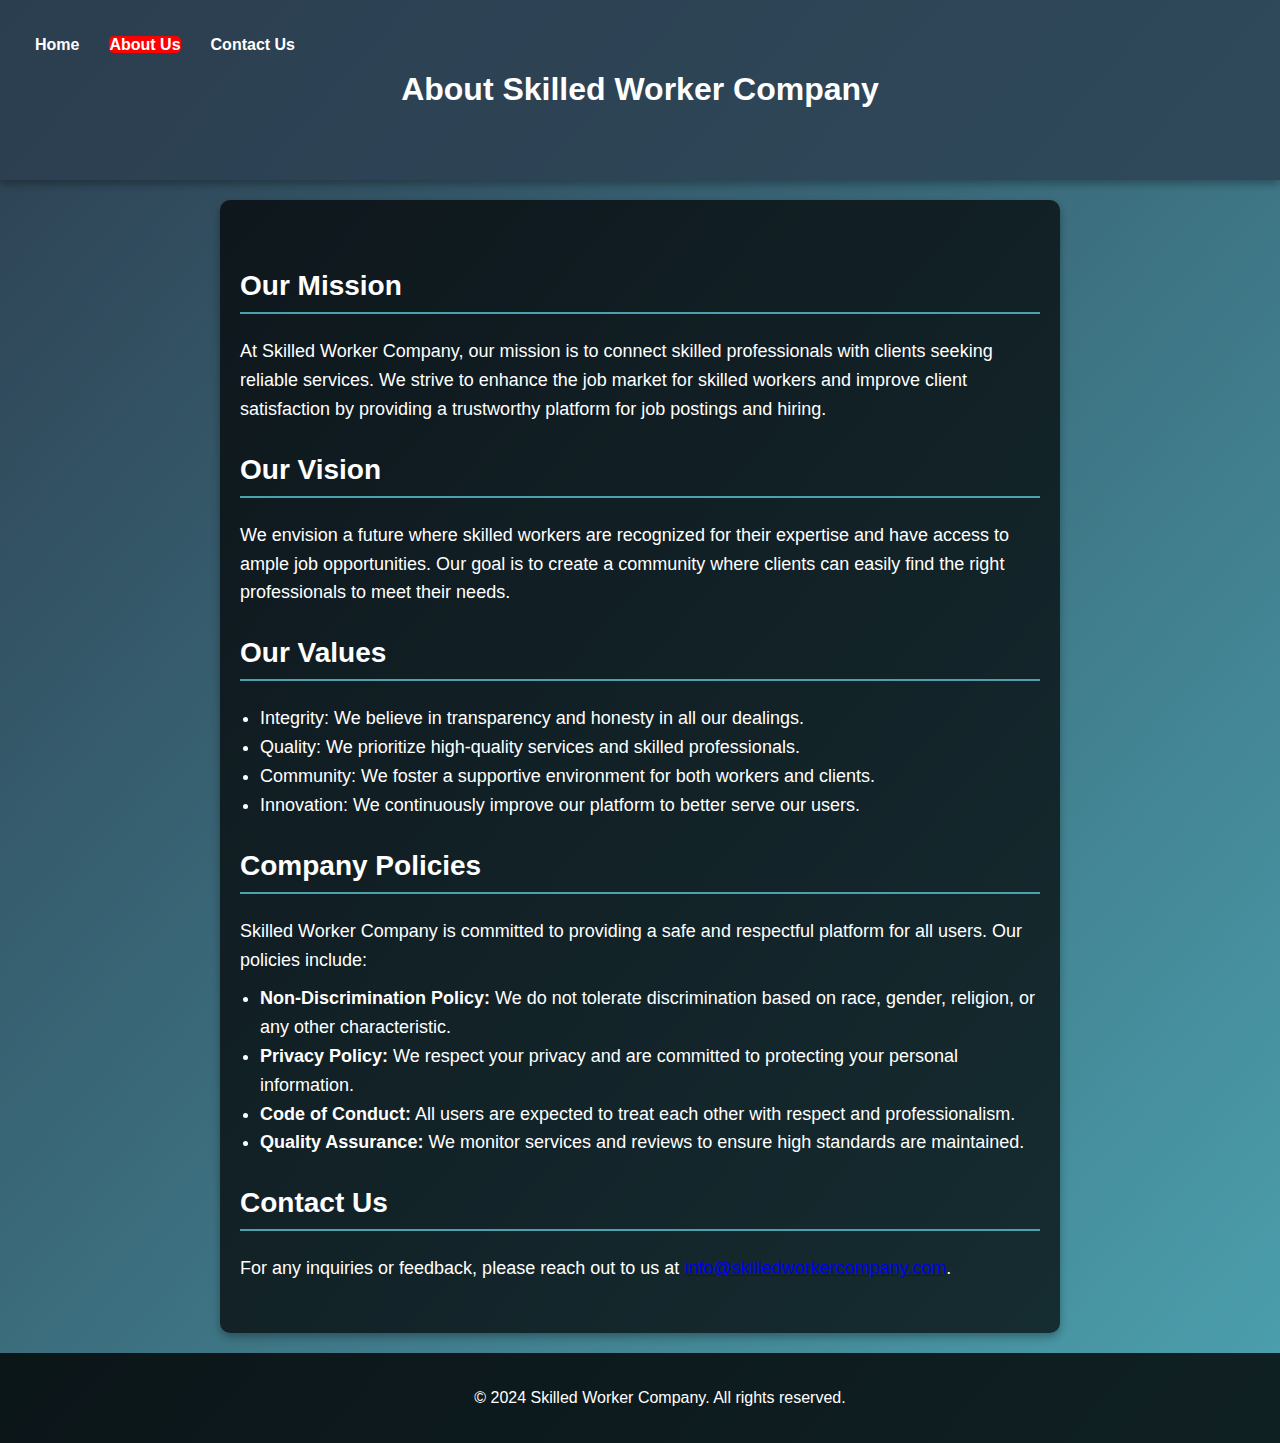
<file: about.html>
<!DOCTYPE html>
<html lang="en">
<head>
    <meta charset="UTF-8">
    <meta name="viewport" content="width=device-width, initial-scale=1.0">
    <title>About Us - Skilled Worker Company</title>
    <link rel="stylesheet" href="about.css">
</head>
<body>

    <header>
        <nav>
            <ul>
                <li><a href="index.html">Home</a></li>
                <li><a href="about.html" class="active">About Us</a></li>
                <li><a href="contact.html">Contact Us</a></li>
            </ul>
        </nav>
        <h1>About Skilled Worker Company</h1>
    </header>

    <section class="about-section">
        <h2>Our Mission</h2>
        <p>
            At Skilled Worker Company, our mission is to connect skilled professionals with clients seeking reliable services. We strive to enhance the job market for skilled workers and improve client satisfaction by providing a trustworthy platform for job postings and hiring.
        </p>

        <h2>Our Vision</h2>
        <p>
            We envision a future where skilled workers are recognized for their expertise and have access to ample job opportunities. Our goal is to create a community where clients can easily find the right professionals to meet their needs.
        </p>

        <h2>Our Values</h2>
        <ul>
            <li>Integrity: We believe in transparency and honesty in all our dealings.</li>
            <li>Quality: We prioritize high-quality services and skilled professionals.</li>
            <li>Community: We foster a supportive environment for both workers and clients.</li>
            <li>Innovation: We continuously improve our platform to better serve our users.</li>
        </ul>

        <h2>Company Policies</h2>
        <p>
            Skilled Worker Company is committed to providing a safe and respectful platform for all users. Our policies include:
        </p>
        <ul>
            <li><strong>Non-Discrimination Policy:</strong> We do not tolerate discrimination based on race, gender, religion, or any other characteristic.</li>
            <li><strong>Privacy Policy:</strong> We respect your privacy and are committed to protecting your personal information.</li>
            <li><strong>Code of Conduct:</strong> All users are expected to treat each other with respect and professionalism.</li>
            <li><strong>Quality Assurance:</strong> We monitor services and reviews to ensure high standards are maintained.</li>
        </ul>

        <h2>Contact Us</h2>
        <p>
            For any inquiries or feedback, please reach out to us at <a href="mailto:info@skilledworkercompany.com">info@skilledworkercompany.com</a>.
        </p>
    </section>

    <footer>
        <p>&copy; 2024 Skilled Worker Company. All rights reserved.</p>
    </footer>

</body>
</html>
</file>
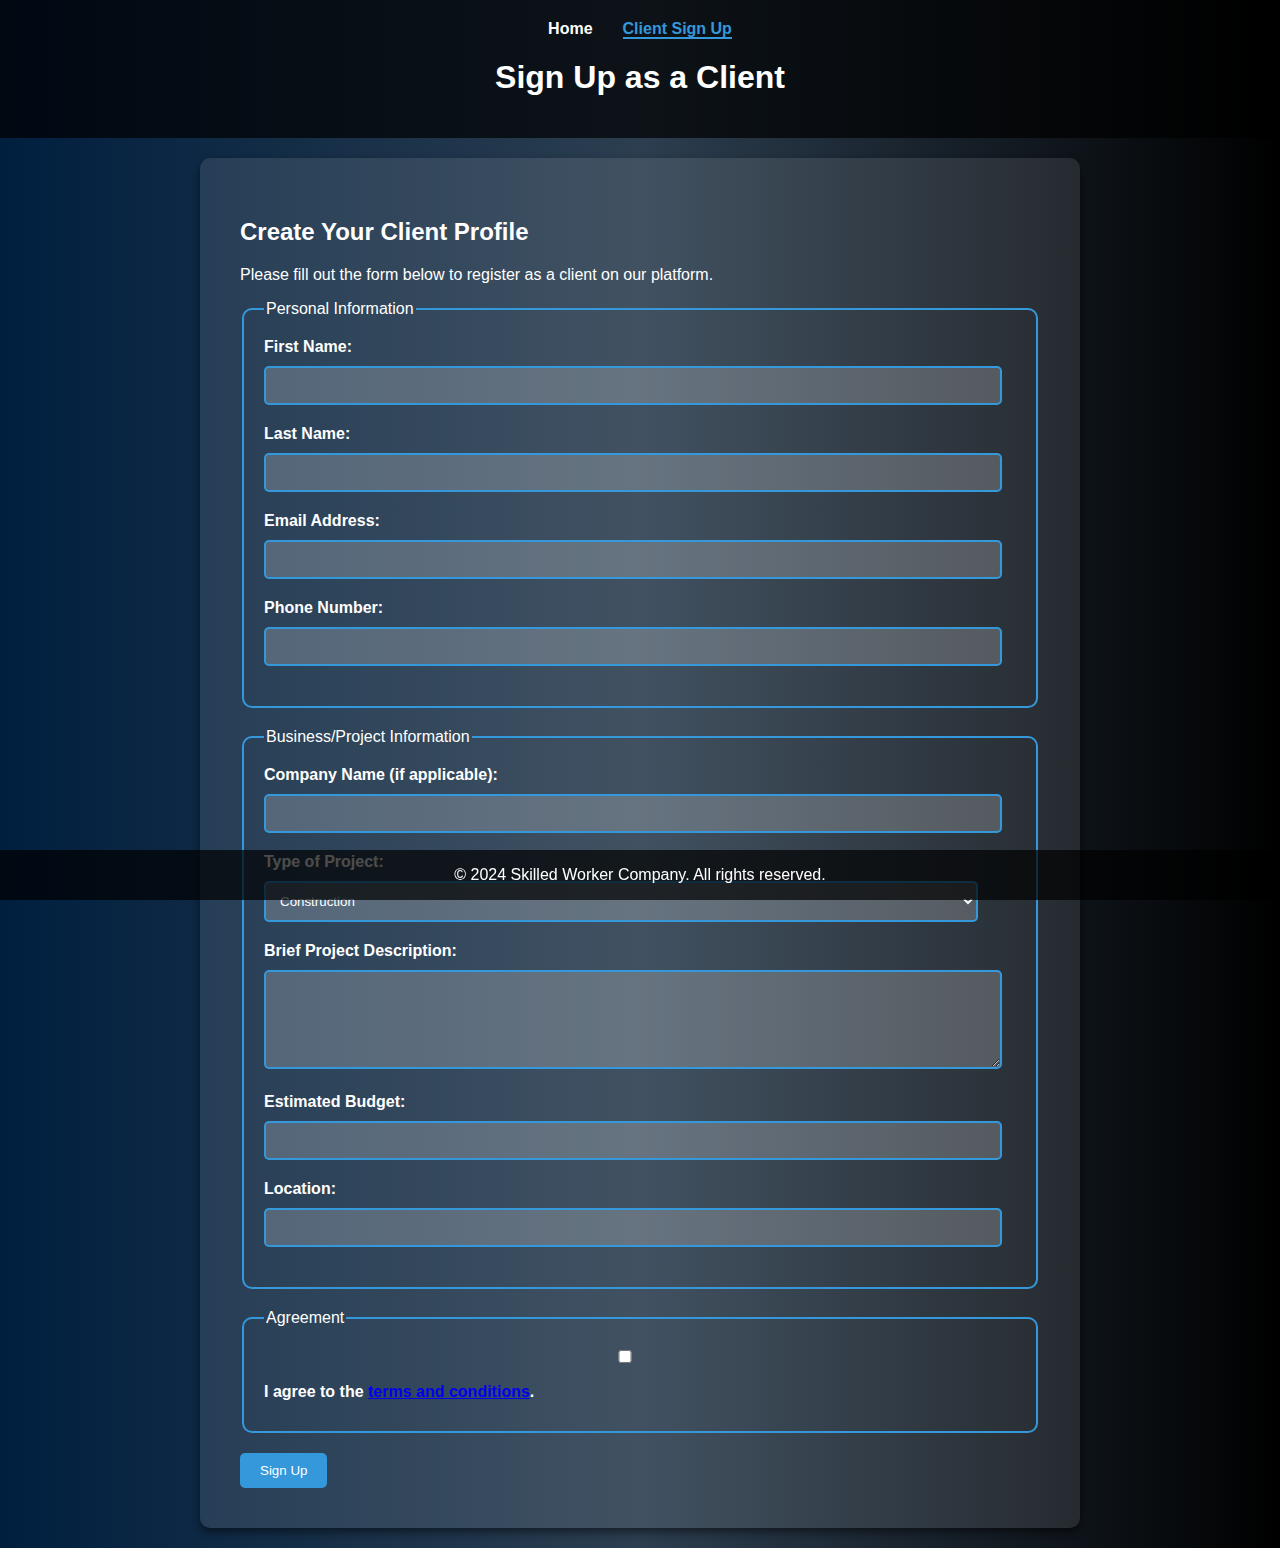
<file: client-signup.html>
<!DOCTYPE html>
<html lang="en">
<head>
    <meta charset="UTF-8">
    <meta name="viewport" content="width=device-width, initial-scale=1.0">
    <title>Client Sign Up - Skilled Worker Company</title>
    <link rel="stylesheet" href="client-signup.css">
</head>
<body>

    <header>
        <nav>
            <ul>
                <li><a href="index.html">Home</a></li>
                <li><a href="client-signup.html" class="active">Client Sign Up</a></li>
            </ul>
        </nav>
        <h1>Sign Up as a Client</h1>
    </header>

    <section class="signup-section">
        <h2>Create Your Client Profile</h2>
        <p>Please fill out the form below to register as a client on our platform.</p>

        <form class="signup-form" action="#" method="post">
            
            <fieldset>
                <legend>Personal Information</legend>

                <label for="first-name">First Name:</label>
                <input type="text" id="first-name" name="first-name" required>

                <label for="last-name">Last Name:</label>
                <input type="text" id="last-name" name="last-name" required>

                <label for="email">Email Address:</label>
                <input type="email" id="email" name="email" required>

                <label for="phone">Phone Number:</label>
                <input type="tel" id="phone" name="phone" required>
            </fieldset>

        
            <fieldset>
                <legend>Business/Project Information</legend>

                <label for="company-name">Company Name (if applicable):</label>
                <input type="text" id="company-name" name="company-name">

                <label for="project-type">Type of Project:</label>
                <select id="project-type" name="project-type" required>
                    <option value="construction">Construction</option>
                    <option value="renovation">Renovation</option>
                    <option value="repair">Repair</option>
                    <option value="other">Other</option>
                </select>

                <label for="project-description">Brief Project Description:</label>
                <textarea id="project-description" name="project-description" rows="5" required></textarea>

                <label for="budget">Estimated Budget:</label>
                <input type="number" id="budget" name="budget" required>

                <label for="location">Location:</label>
                <input type="text" id="location" name="location" required>
            </fieldset>

            <fieldset>
                <legend>Agreement</legend>

                <input type="checkbox" id="terms" name="terms" required>
                <label for="terms">I agree to the <a href="#">terms and conditions</a>.</label>
            </fieldset>

            <button type="submit">Sign Up</button>
        </form>
    </section>

    <footer>
        <p>&copy; 2024 Skilled Worker Company. All rights reserved.</p>
    </footer>

</body>
</html>
</file>
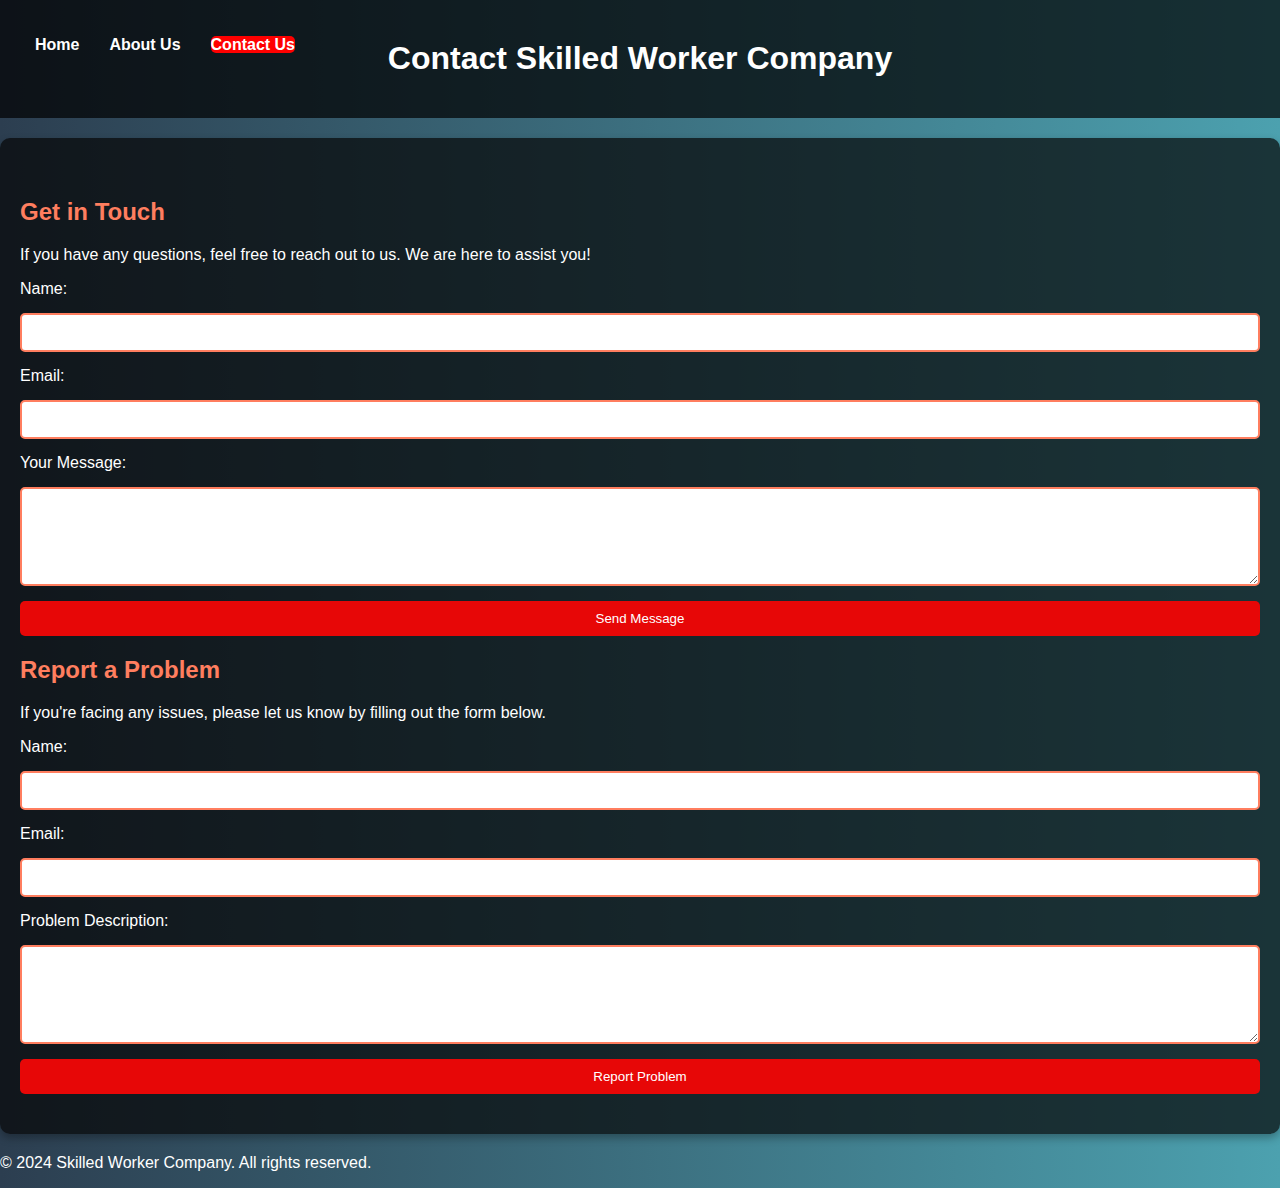
<file: contact.html>
<!DOCTYPE html>
<html lang="en">
<head>
    <meta charset="UTF-8">
    <meta name="viewport" content="width=device-width, initial-scale=1.0">
    <title>Contact Us - Skilled Worker Company</title>
    <link rel="stylesheet" href="contact.css">
</head>
<body>

    <header>
        <nav>
            <ul>
                <li><a href="index.html">Home</a></li>
                <li><a href="about.html">About Us</a></li>
                <li><a href="contact.html" class="active">Contact Us</a></li>
            </ul>
        </nav>
        <h1>Contact Skilled Worker Company</h1>
    </header>

    <section class="contact-section">
        <h2>Get in Touch</h2>
        <p>If you have any questions, feel free to reach out to us. We are here to assist you!</p>

        <form class="contact-form">
            <label for="name">Name:</label>
            <input type="text" id="name" name="name" required>

            <label for="email">Email:</label>
            <input type="email" id="email" name="email" required>

            <label for="message">Your Message:</label>
            <textarea id="message" name="message" rows="5" required></textarea>

            <button type="submit">Send Message</button>
        </form>

        <h2>Report a Problem</h2>
        <p>If you're facing any issues, please let us know by filling out the form below.</p>

        <form class="report-form">
            <label for="report-name">Name:</label>
            <input type="text" id="report-name" name="report-name" required>

            <label for="report-email">Email:</label>
            <input type="email" id="report-email" name="report-email" required>

            <label for="problem-description">Problem Description:</label>
            <textarea id="problem-description" name="problem-description" rows="5" required></textarea>

            <button type="submit">Report Problem</button>
        </form>
    </section>

    <footer>
        <p>&copy; 2024 Skilled Worker Company. All rights reserved.</p>
    </footer>

</body>
</html>
</file>
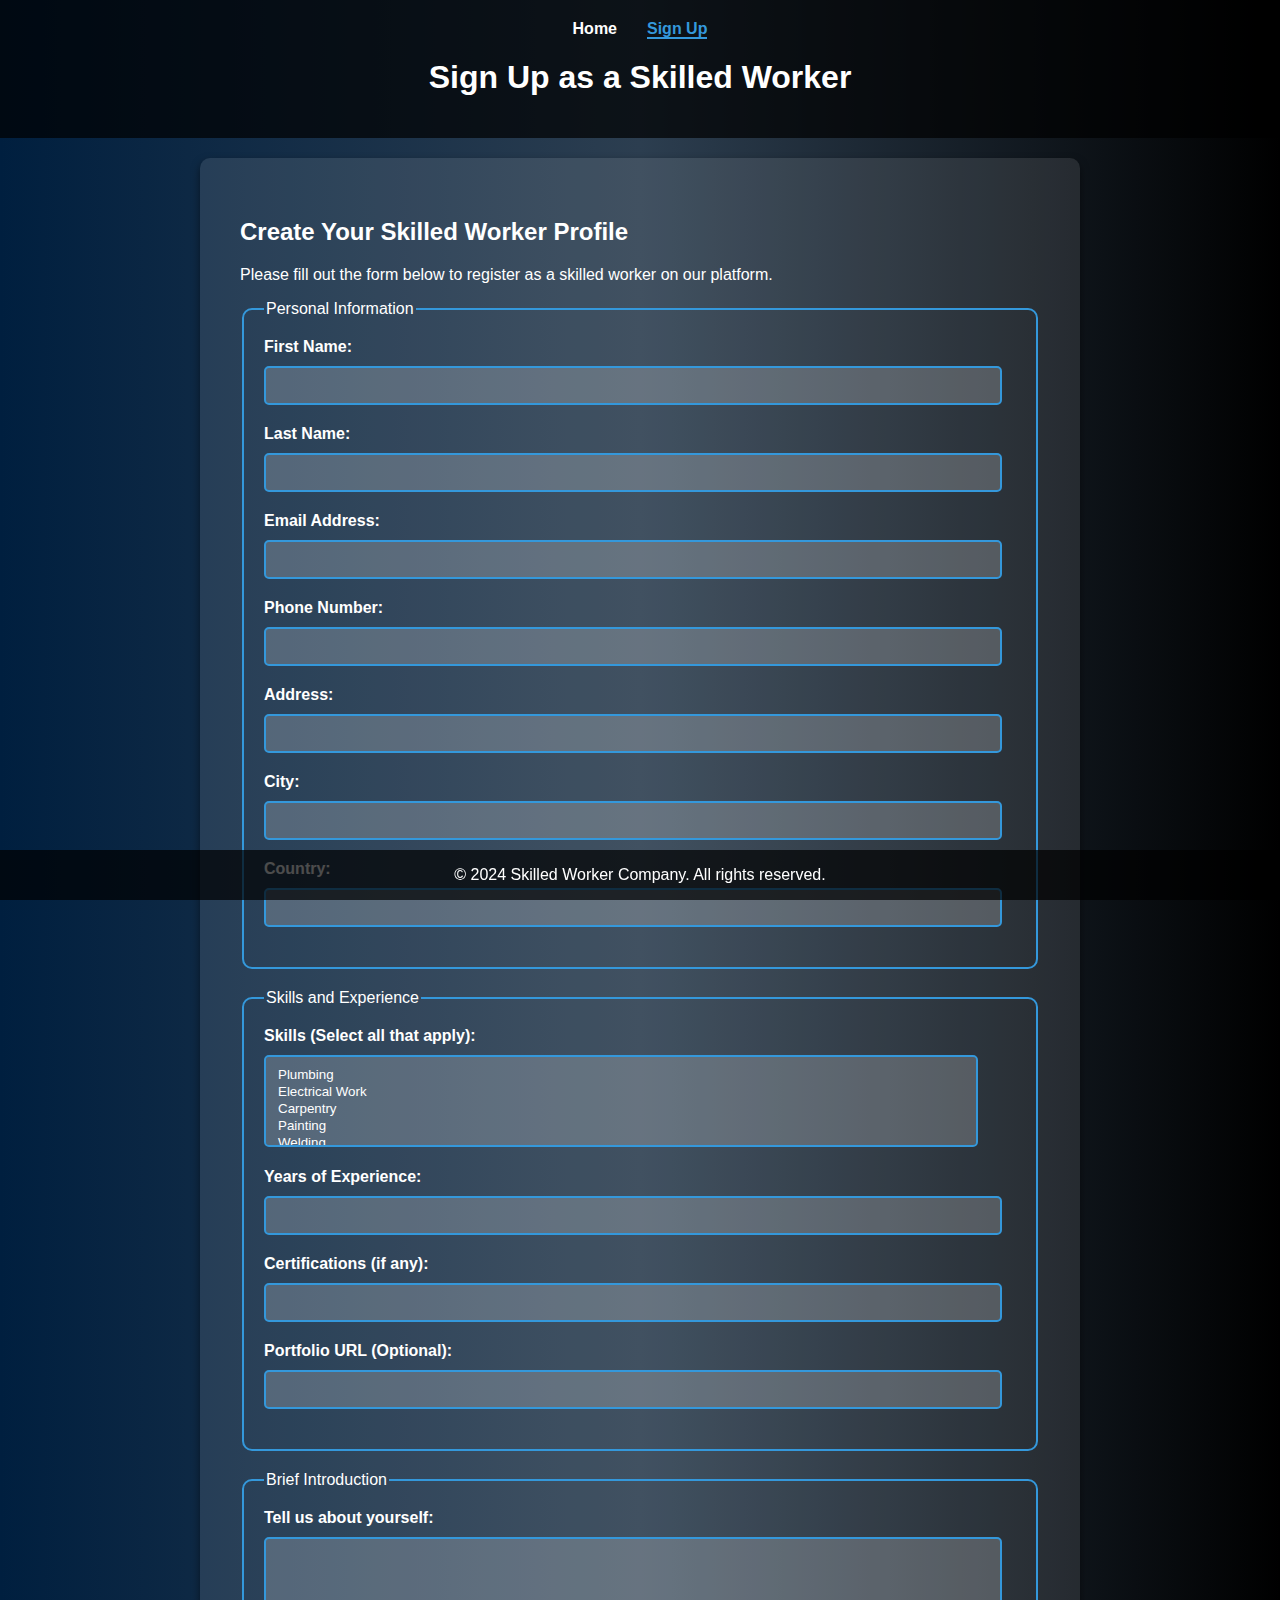
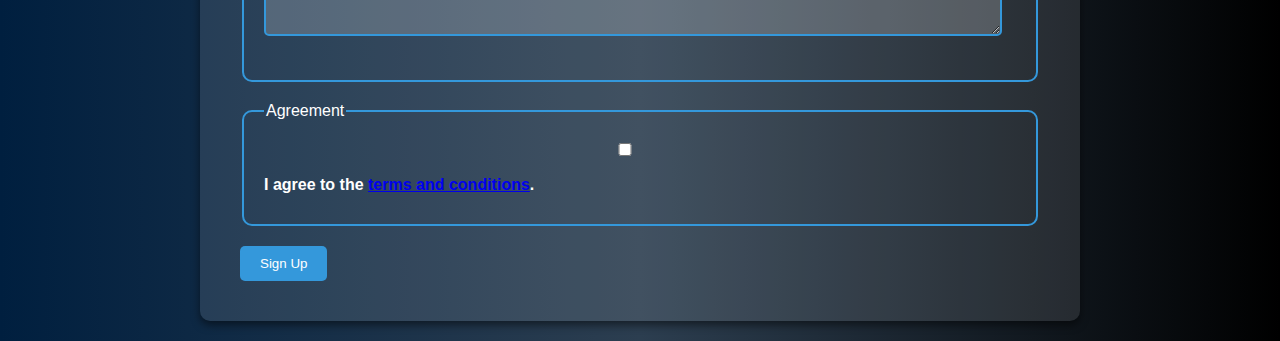
<file: signup.html>
<!DOCTYPE html>
<html lang="en">
<head>
    <meta charset="UTF-8">
    <meta name="viewport" content="width=device-width, initial-scale=1.0">
    <title>Sign Up - Skilled Worker</title>
    <link rel="stylesheet" href="signup.css">
</head>
<body>

    <header>
        <nav>
            <ul>
                <li><a href="index.html">Home</a></li>
                <li><a href="signup.html" class="active">Sign Up</a></li>
            </ul>
        </nav>
        <h1>Sign Up as a Skilled Worker</h1>
    </header>

    <section class="signup-section">
        <h2>Create Your Skilled Worker Profile</h2>
        <p>Please fill out the form below to register as a skilled worker on our platform.</p>

        <form class="signup-form" action="#" method="post">
        
            <fieldset>
                <legend>Personal Information</legend>

                <label for="first-name">First Name:</label>
                <input type="text" id="first-name" name="first-name" required>

                <label for="last-name">Last Name:</label>
                <input type="text" id="last-name" name="last-name" required>

                <label for="email">Email Address:</label>
                <input type="email" id="email" name="email" required>

                <label for="phone">Phone Number:</label>
                <input type="tel" id="phone" name="phone" required>

                <label for="address">Address:</label>
                <input type="text" id="address" name="address" required>

                <label for="city">City:</label>
                <input type="text" id="city" name="city" required>

                <label for="country">Country:</label>
                <input type="text" id="country" name="country" required>
            </fieldset>

            <fieldset>
                <legend>Skills and Experience</legend>

                <label for="skills">Skills (Select all that apply):</label>
                <select id="skills" name="skills" multiple required>
                    <option value="plumbing">Plumbing</option>
                    <option value="electrical">Electrical Work</option>
                    <option value="carpentry">Carpentry</option>
                    <option value="painting">Painting</option>
                    <option value="welding">Welding</option>
                    <option value="construction">Construction</option>
                </select>

                <label for="experience">Years of Experience:</label>
                <input type="number" id="experience" name="experience" required>

                <label for="certifications">Certifications (if any):</label>
                <input type="text" id="certifications" name="certifications">

                <label for="portfolio">Portfolio URL (Optional):</label>
                <input type="url" id="portfolio" name="portfolio">
            </fieldset>

            <fieldset>
                <legend>Brief Introduction</legend>

                <label for="bio">Tell us about yourself:</label>
                <textarea id="bio" name="bio" rows="5" required></textarea>
            </fieldset>

            <fieldset>
                <legend>Agreement</legend>

                <input type="checkbox" id="terms" name="terms" required>
                <label for="terms">I agree to the <a href="#">terms and conditions</a>.</label>
            </fieldset>

            <button type="submit">Sign Up</button>
        </form>
    </section>

    <footer>
        <p>&copy; 2024 Skilled Worker Company. All rights reserved.</p>
    </footer>

</body>
</html>
</file>
<file: about.css>
body {
    margin: 0;
    padding: 0;
    font-family: Arial, sans-serif;
    background: linear-gradient(to bottom right, #2c3e50, #4ca1af);
    color: white;
}

header {
    text-align: center;
    padding: 50px 20px;
    background: rgba(44, 62, 80, 0.8);
    box-shadow: 0 4px 8px rgba(0, 0, 0, 0.3);
}

nav {
    position: absolute;
    top: 20px;
    left: 20px;
}

nav ul {
    list-style: none;
    padding: 0;
    display: flex;
}

nav ul li {
    margin: 0 15px;
}

nav ul li a {
    color: white;
    text-decoration: none;
    font-weight: bold;
}

nav ul li a.active, nav ul li a:hover {
    background: red;
    border-radius: 5px;
}

.about-section {
    padding: 40px 20px;
    background: rgba(0, 0, 0, 0.7); 
    max-width: 800px;
    margin: 20px auto;
    border-radius: 10px;
    box-shadow: 0 4px 8px rgba(0, 0, 0, 0.3);
    overflow: hidden;
}

.about-section h2 {
    font-size: 28px;
    margin-top: 30px;
    border-bottom: 2px solid #4ca1af; 
    padding-bottom: 10px;
}

.about-section p, .about-section ul {
    font-size: 18px;
    line-height: 1.6;
    margin: 10px 0;
}

.about-section ul {
    list-style-type: disc;
    padding-left: 20px;
}

footer {
    text-align: center;
    padding: 20px;
    background: rgba(0, 0, 0, 0.8);
    position: relative;
    bottom: 0;
    width: 100%;
    color: white;
}
@media (max-width: 768px) {
    .about-section h2 {
        font-size: 24px;
    }

    .about-section p, .about-section ul {
        font-size: 16px;
    }
}

@media (max-width: 480px) {
    header h1 {
        font-size: 28px;
    }

    .about-section h2 {
        font-size: 22px;
    }

    .about-section p, .about-section ul {
        font-size: 14px;
    }
}
</file>
<file: client-signup.css>
body {
    margin: 0;
    padding: 0;
    font-family: Arial, sans-serif;
    background: linear-gradient(to right, #001f3f, #2c3e50, #000000);
    color: #ffffff;
}

header {
    background-color: rgba(0, 0, 0, 0.7); 
    color: white;
    padding: 20px;
    text-align: center;
}

nav ul {
    list-style: none;
    padding: 0;
    display: flex;
    justify-content: center;
    margin: 0;
}

nav ul li {
    margin: 0 15px;
}

nav ul li a {
    text-decoration: none;
    color: white;
    font-weight: bold;
}

nav ul li a:hover {
    color: #3498db; 
}

nav ul li a.active {
    color: #3498db;
    border-bottom: 2px solid #3498db;
}

.signup-section {
    max-width: 800px;
    margin: 20px auto;
    padding: 40px;
    background-color: rgba(255, 255, 255, 0.1); 
    border-radius: 10px;
    box-shadow: 0 4px 8px rgba(0, 0, 0, 0.5); 
}

.signup-section h2 {
    color: #ffffff;
}

.signup-form fieldset {
    margin-bottom: 20px;
    border: 2px solid #3498db; 
    padding: 20px;
    border-radius: 10px;
}

.signup-form label {
    display: block;
    margin-bottom: 10px;
    font-weight: bold;
    color: #ffffff; 
}

.signup-form input, .signup-form select, .signup-form textarea {
    width: 95%;
    padding: 10px;
    margin-bottom: 20px;
    border: 2px solid #3498db; 
    border-radius: 5px;
    background-color: rgba(255, 255, 255, 0.2); 
    color: rgb(255, 255, 255); 
}

.signup-form input::placeholder,
.signup-form textarea::placeholder {
    color: #504848; 
}

.signup-form button {
    background-color: #3498db; 
    color: white;
    padding: 10px 20px;
    border: none;
    border-radius: 5px;
    cursor: pointer;
    transition: background-color 0.3s;
}

.signup-form button:hover {
    background-color: #1abc9c;
}

footer {
    text-align: center;
    padding: 0px;
    background-color: rgba(0, 0, 0, 0.7);
    color: white;
    position: fixed;
    width: 100%;
    bottom: 0;
}
</file>
<file: contact.css>
body {
    margin: 0;
    padding: 0;
    font-family: Arial, sans-serif;
    background: linear-gradient(to right, #2c3e50, #4ca1af);
    color: white; 
}

header {
    padding: 20px;
    background-color: rgba(0, 0, 0, 0.7);
    color: white;
}

nav {
    position: absolute;
    top: 20px;
    left: 20px;
}

nav ul {
    list-style: none;
    padding: 0;
    display: flex;
}

nav ul li {
    margin: 0 15px; 
}

nav ul li a {
    text-decoration: none;
    color: white;
    font-weight: bold;
}

nav ul li a.active, nav ul li a:hover {
    background: red;
    border-radius: 5px;
}

header h1 {
    text-align: center;
    margin-top: 20px;
}

.contact-section {
    padding: 40px 20px;
    background: rgba(5, 5, 5, 0.7);
    margin: 20px auto;
    border-radius: 10px;
    box-shadow: 0 4px 8px rgba(0, 0, 0, 0.3);
}

.contact-section h2 {
    margin-top: 20px;
    color: #ff7e5f;
}

.contact-form, .report-form {
    display: flex;
    flex-direction: column;
    gap: 15px;
}

.contact-form input, .contact-form textarea,
.report-form input, .report-form textarea {
    padding: 10px;
    border: 2px solid #ff7e5f;
    border-radius: 5px;
}

.contact-form button, .report-form button {
    background-color: #e70707;
    color: white;
    border: none;
    padding: 10px;
    border-radius: 5px;
    cursor: pointer;
    transition: background-color 0.3s;
}

.contact-form button:hover, .report-form button:hover {
    background-color: #e70707;
}

@media (max-width: 768px) {
    .contact-section h2 {
        font-size: 24px;
    }

    .contact-section p {
        font-size: 16px;
    }

    .contact-section input, .contact-section textarea {
        font-size: 16px;
    }
}

@media (max-width: 480px) {
    header h1 {
        font-size: 28px;
    }

    .contact-section h2 {
        font-size: 22px;
    }

    .contact-section p {
        font-size: 14px;
    }

    .contact-section input, .contact-section textarea {
        font-size: 14px;
    }
}
</file>
<file: signup.css>
body {
    margin: 0;
    padding: 0;
    font-family: Arial, sans-serif;
    background: linear-gradient(to right, #001f3f, #2c3e50, #000000);
    color: #ffffff;
}

header {
    background-color: rgba(0, 0, 0, 0.7);
    color: white;
    padding: 20px;
    text-align: center;
}

nav ul {
    list-style: none;
    padding: 0;
    display: flex;
    justify-content: center;
    margin: 0;
}

nav ul li {
    margin: 0 15px;
}

nav ul li a {
    text-decoration: none;
    color: white;
    font-weight: bold;
}

nav ul li a:hover {
    color: #3498db;
}

nav ul li a.active {
    color: #3498db;
    border-bottom: 2px solid #3498db;
}

.signup-section {
    max-width: 800px;
    margin: 20px auto;
    padding: 40px;
    background-color: rgba(255, 255, 255, 0.1); 
    border-radius: 10px;
    box-shadow: 0 4px 8px rgba(0, 0, 0, 0.5); 
}

.signup-section h2 {
    color: #ffffff;
}

.signup-form fieldset {
    margin-bottom: 20px;
    border: 2px solid #3498db;
    padding: 20px;
    border-radius: 10px;
}

.signup-form label {
    display: block;
    margin-bottom: 10px;
    font-weight: bold;
    color: #ffffff; 
}

.signup-form input, .signup-form select, .signup-form textarea {
    width: 95%;
    padding: 10px;
    margin-bottom: 20px;
    border: 2px solid #3498db; 
    border-radius: 5px;
    background-color: rgba(255, 255, 255, 0.2); 
    color: white; 
}

.signup-form input::placeholder,
.signup-form textarea::placeholder {
    color: #dcdcdc; 
}

.signup-form button {
    background-color: #3498db; 
    color: white;
    padding: 10px 20px;
    border: none;
    border-radius: 5px;
    cursor: pointer;
    transition: background-color 0.3s;
}

.signup-form button:hover {
    background-color: #1abc9c; 
}


footer {
    text-align: center;
    padding: 0px;
    background-color: rgba(0, 0, 0, 0.7); 
    color: white;
    position: fixed;
    width: 100%;
    bottom: 0;
}
</file>
